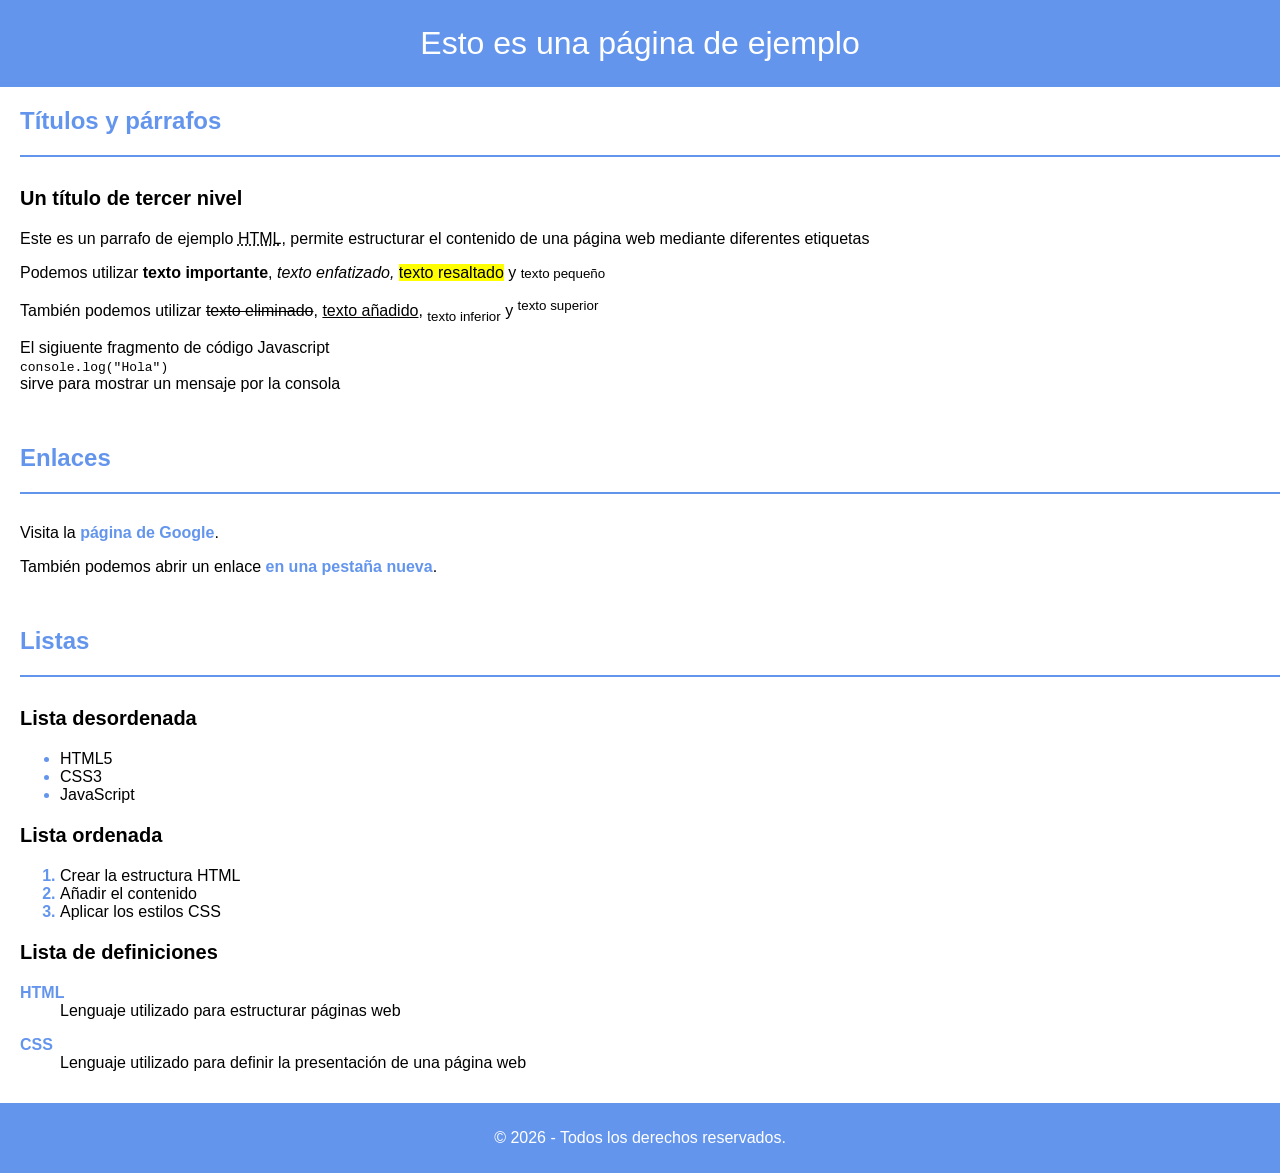
<file: UD2/Actividad 1/index.html>
<!DOCTYPE html>
<html lang="en">
<head>
    <meta charset="UTF-8">
    <meta name="viewport" content="width=device-width, initial-scale=1.0">
    <link rel="stylesheet" href="style.css">
    <title>Página principal</title>
</head>
<body>
    <header>
        <h1 class="titulo">Esto es una página de ejemplo</h1>
    </header>
    <main>
        <section>
            <h2>Títulos y párrafos</h2>
            <hr>
            <h3>Un título de tercer nivel</h3>

            <p>Este es un parrafo de ejemplo <abbr title="">HTML</abbr>, permite estructurar el
            contenido de una página web mediante diferentes etiquetas</p>

            <p>Podemos utilizar <b>texto importante</b>, <i>texto enfatizado,</i>
            <mark>texto resaltado</mark> y <small>texto pequeño</small></p>

            <p>También podemos utilizar <strike>texto eliminado</strike>, <ins>texto añadido</ins>,
            <sub>texto inferior</sub> y <sup>texto superior</sup></p>

            <p>El sigiuente fragmento de código Javascript <br> <code>console.log("Hola")</code> <br>
                sirve para mostrar un mensaje por la consola</p>
        </section>
        <section>
            <h2>Enlaces</h2>
            <hr>
            <p>Visita la <a href="https://google.com">página de Google</a>.</p>
            <p>También podemos abrir un enlace <a href="https://google.com" target="_blank">en una pestaña nueva</a>.</p>
        </section>
        <section>
            <h2>Listas</h2>
            <hr>
            <h3>Lista desordenada</h3>
            <ul>
                <li>HTML5</li>
                <li>CSS3</li>
                <li>JavaScript</li>
            </ul>
            <h3>Lista ordenada</h3>
            <ol>
                <li>Crear la estructura HTML</li>
                <li>Añadir el contenido</li>
                <li>Aplicar los estilos CSS</li>
            </ol>
            <h3>Lista de definiciones</h3>
            <dl>
                <dt>HTML</dt>
                <dd>Lenguaje utilizado para estructurar páginas web</dd>
            </dl>
            <dl>
                <dt>CSS</dt>
                <dd>Lenguaje utilizado para definir la presentación de una página web</dd>
            </dl>
        </section>
    </main>
    <footer>
        <p>&copy; 2026 - Todos los derechos reservados.</p>
    </footer>
</body>
</html>
</file>
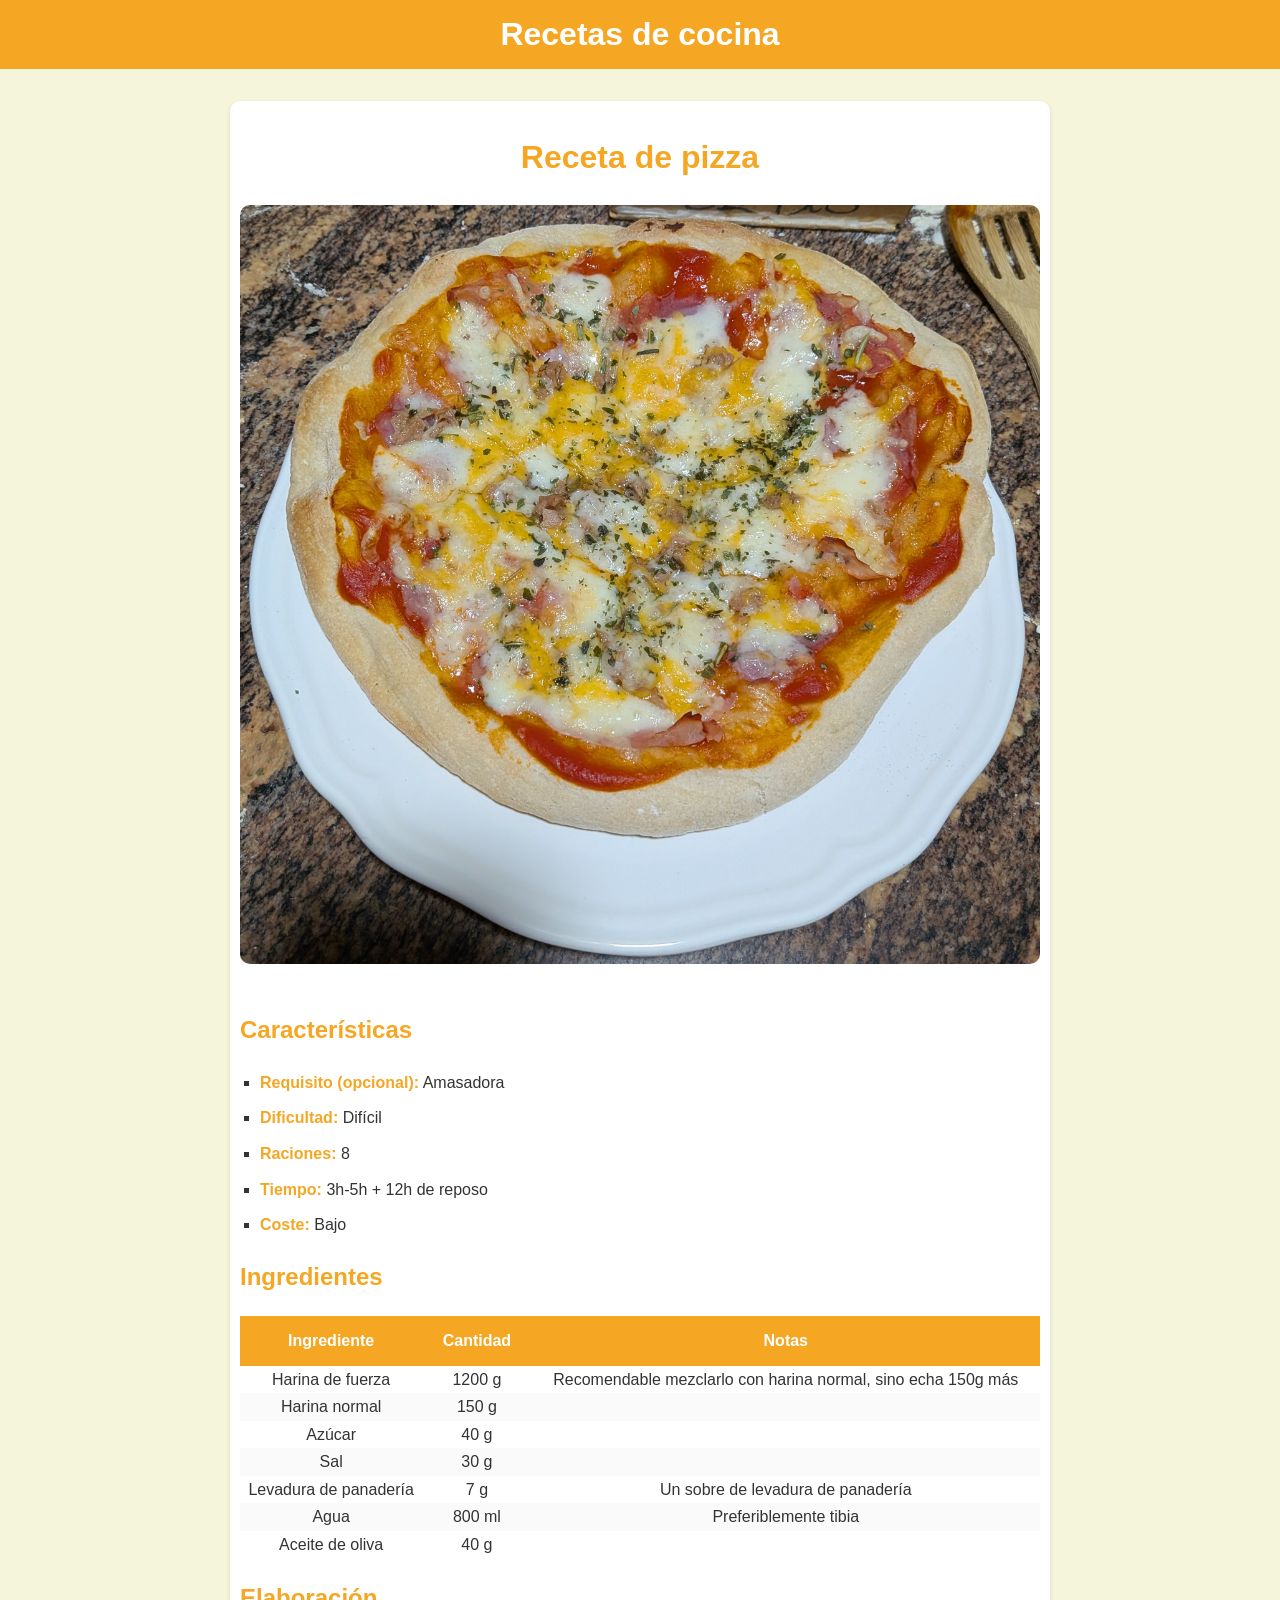
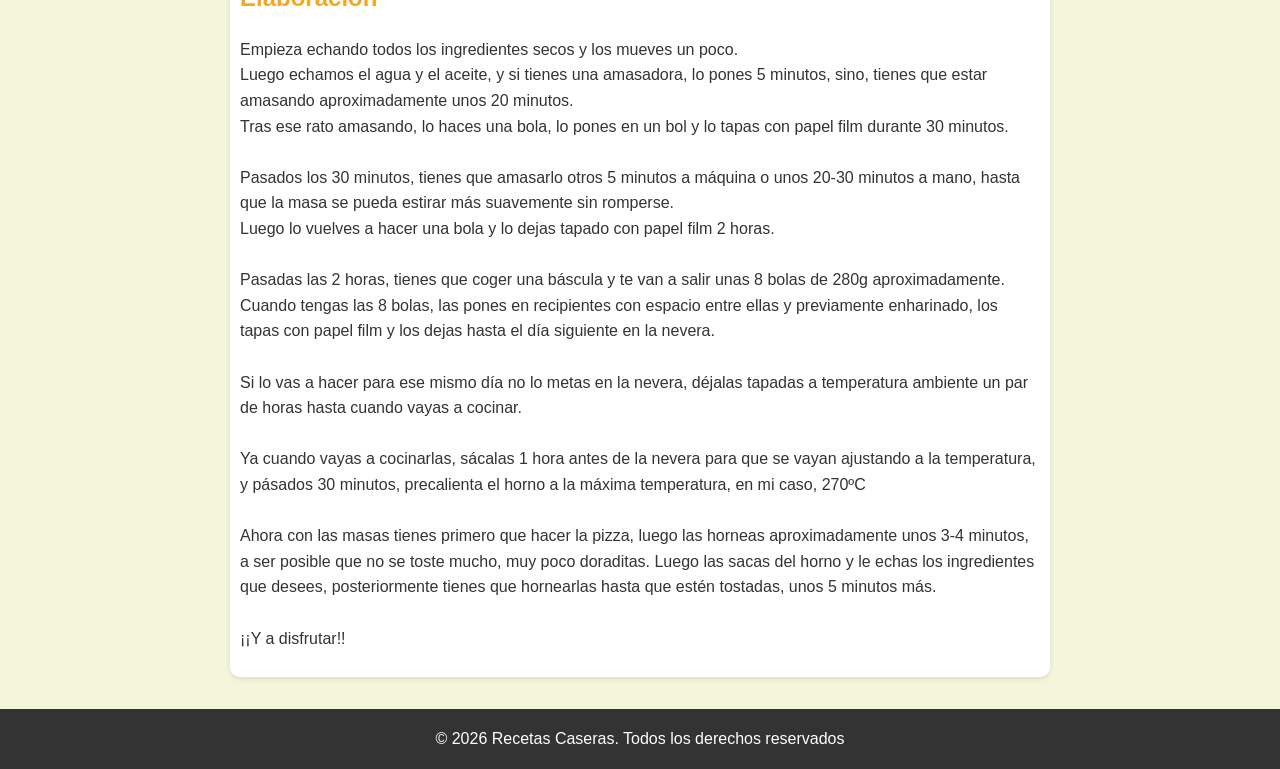
<file: UD2/Practica02/index.html>
﻿<!doctype html>
<html lang="es">
<head>
    <meta charset="UTF-8">
    <meta name="viewport"
          content="width=device-width, user-scalable=no, initial-scale=1.0, maximum-scale=1.0, minimum-scale=1.0">
    <meta http-equiv="X-UA-Compatible" content="ie=edge">
    <meta name="author" content="Mario Ruiz Merino">
    <link rel="stylesheet" href="estilos.css" type="text/css">
    <title>Recetas de cocina</title>
</head>
<body>
    <header>
        <h1>Recetas de cocina</h1>
    </header>
    <main>
        <div class="receta">
            <h1>Receta de pizza</h1>
            <div class="imagen-receta">
                <img src="imagenes/pizza.jpg" alt="Foto pizza">
            </div>
            <div class="caracteristicas">
                <h2>Características</h2>
                <ul>
                    <li><span class="caracteristicas-color">Requisito (opcional):</span> Amasadora</li>
                    <li><span class="caracteristicas-color">Dificultad:</span> Difícil</li>
                    <li><span class="caracteristicas-color">Raciones:</span> 8</li>
                    <li><span class="caracteristicas-color">Tiempo:</span> 3h-5h + 12h de reposo</li>
                    <li><span class="caracteristicas-color">Coste:</span> Bajo</li>
                </ul>
            </div>
            <div class="ingredientes">
                <h2>Ingredientes</h2>
                <table>
                    <thead>
                        <tr>
                            <th>Ingrediente</th>
                            <th>Cantidad</th>
                            <th>Notas</th>
                        </tr>
                    </thead>
                    <tbody>
                        <tr>
                            <td>Harina de fuerza</td>
                            <td>1200 g</td>
                            <td>Recomendable mezclarlo con harina normal, sino echa 150g más </td>
                        </tr>
                        <tr>
                            <td>Harina normal</td>
                            <td>150 g</td>
                            <td></td>
                        </tr>
                        <tr>
                            <td>Azúcar</td>
                            <td>40 g</td>
                            <td></td>
                        </tr>
                        <tr>
                            <td>Sal</td>
                            <td>30 g</td>
                            <td></td>
                        </tr>
                        <tr>
                            <td>Levadura de panadería</td>
                            <td>7 g</td>
                            <td>Un sobre de levadura de panadería</td>
                        </tr>
                        <tr>
                            <td>Agua</td>
                            <td>800 ml</td>
                            <td>Preferiblemente tibia</td>
                        </tr>
                        <tr>
                            <td>Aceite de oliva</td>
                            <td>40 g</td>
                            <td></td>
                        </tr>
                    </tbody>
                </table>
            </div>
            <div class="elaboracion">
                <h2>Elaboración</h2>
                <p>
                    Empieza echando todos los ingredientes secos y los mueves un poco. <br>
                    Luego echamos el agua y el aceite, y si tienes una amasadora, lo pones 5 minutos, sino, tienes que estar amasando aproximadamente unos 20 minutos. <br>
                    Tras ese rato amasando, lo haces una bola, lo pones en un bol y lo tapas con papel film durante 30 minutos. <br> <br>

                    Pasados los 30 minutos, tienes que amasarlo otros 5 minutos a máquina o unos 20-30 minutos a mano, hasta que la masa se pueda estirar más suavemente sin romperse.<br>
                    Luego lo vuelves a hacer una bola y lo dejas tapado con papel film 2 horas. <br> <br>

                    Pasadas las 2 horas, tienes que coger una báscula y te van a salir unas 8 bolas de 280g aproximadamente. Cuando tengas las 8 bolas, las pones en recipientes con espacio entre ellas
                    y previamente enharinado, los tapas con papel film y los dejas hasta el día siguiente en la nevera. <br><br>

                    Si lo vas a hacer para ese mismo día no lo metas en la nevera, déjalas tapadas a temperatura ambiente un par de horas hasta cuando vayas a cocinar. <br><br>

                    Ya cuando vayas a cocinarlas, sácalas 1 hora antes de la nevera para que se vayan ajustando a la temperatura, y pásados 30 minutos, precalienta el horno a la máxima temperatura, en mi caso, 270ºC <br><br>

                    Ahora con las masas tienes primero que hacer la pizza, luego las horneas aproximadamente unos 3-4 minutos, a ser posible que no se toste mucho, muy poco doraditas. Luego las sacas del horno
                    y le echas los ingredientes que desees, posteriormente tienes que hornearlas hasta que estén tostadas, unos 5 minutos más. <br><br>

                    ¡¡Y a disfrutar!!
                </p>
            </div>
        </div>
    </main>
    <footer>
        <p>&copy; 2026 Recetas Caseras. Todos los derechos reservados</p>
    </footer>
</body>
</html>
</file>
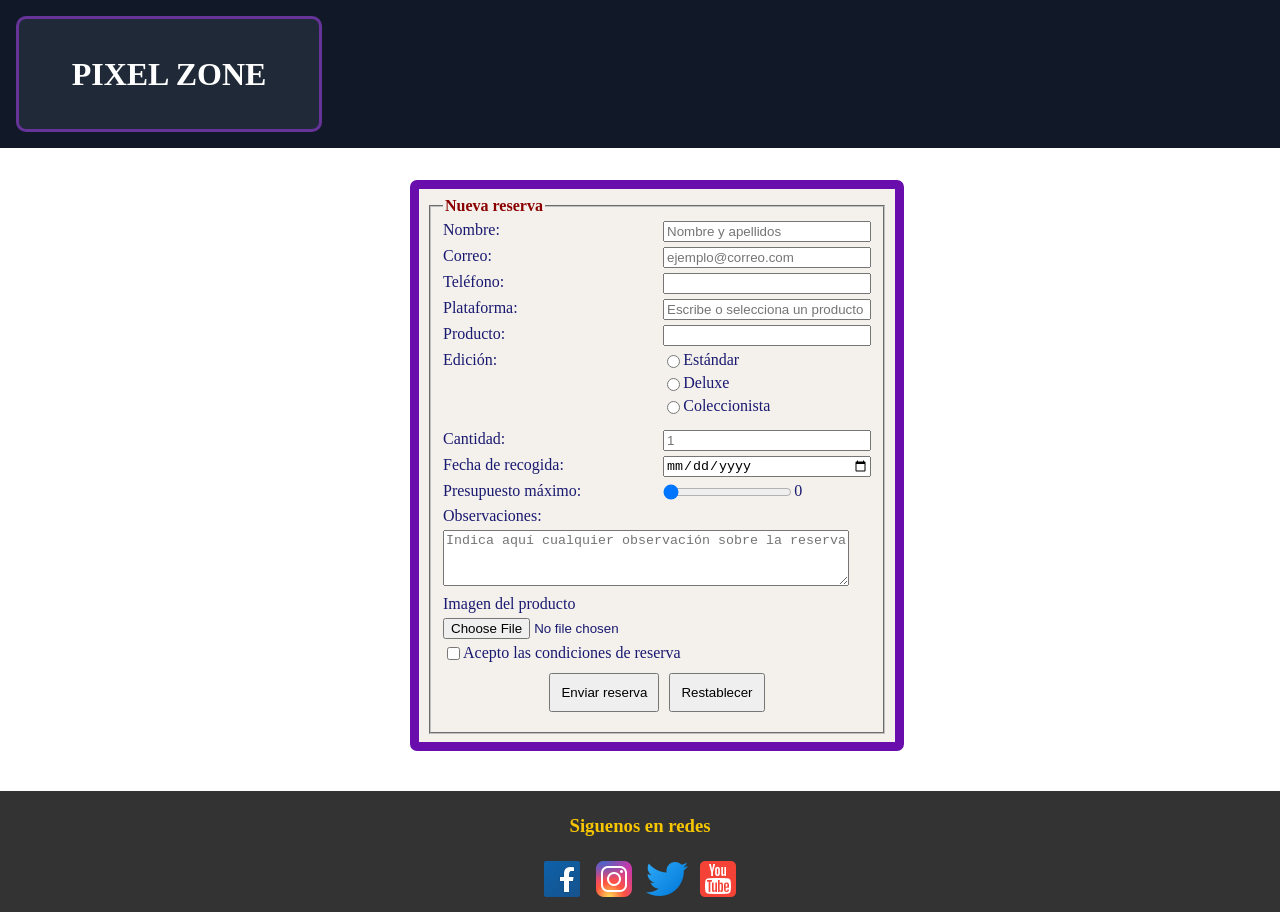
<file: UD2/Practica03/index.html>
<!doctype html>
<html lang="es">
<head>
    <meta charset="UTF-8">
    <meta name="viewport"
          content="width=device-width, user-scalable=no, initial-scale=1.0, maximum-scale=1.0, minimum-scale=1.0">
    <meta http-equiv="X-UA-Compatible" content="ie=edge">
    <meta name="author" content="Mario Ruiz Merino">
    <link rel="stylesheet" href="index.css">
    <title>Pixel Zone - Nueva reserva</title>
</head>
<body>
    <header>
        <div class="logo">
            <h1>PIXEL ZONE</h1>
        </div>
    </header>
    <main>
        <div class="formulario">
            <form action="/procesarreserva.php" method="post">
                <fieldset>
                    <legend>Nueva reserva</legend>
                    <div>
                        <label for="nombre">Nombre:</label>
                        <input type="text" id="nombre" name="nombre" placeholder="Nombre y apellidos" required>
                    </div>
                    <div>
                        <label for="correo">Correo:</label>
                        <input type="email" id="correo" name="correo" placeholder="ejemplo@correo.com" required>
                    </div>

                    <div>
                        <label for="telefono">Teléfono:</label>
                        <input type="tel" id="telefono" name="telefono">
                    </div>

                    <div>
                        <label for="plataforma">Plataforma:</label>
                        <input type="text" id="plataforma" name="plataforma" placeholder="Escribe o selecciona un producto" required>
                    </div>

                    <div>
                        <label for="producto">Producto:</label>
                        <input list="productos" id="producto" name="producto" required>
                        <datalist id="productos" >
                            <option value="fc27">EA Sports FC 27</option>
                            <option value="minecraft">Minecraft</option>
                            <option value="mariokart">Mario Kart</option>
                            <option value="gtav">Grand Theft Auto 5</option>
                            <option value="zelda">The Legend of Zelda</option>
                        </datalist>
                    </div>

                    <div>
                        <label>Edición:</label> <br>
                        <div class="radio">
                            <div>
                                <input type="radio" id="estandar" name="edicion" required> <br>
                                <label for="estandar">Estándar</label>
                            </div>
                            <div>
                                <input type="radio" id="deluxe" name="edicion" required> <br>
                                <label for="deluxe">Deluxe</label>
                            </div>
                            <div>
                                <input type="radio" id="coleccionista" name="edicion" required> <br>
                                <label for="coleccionista">Coleccionista</label>
                            </div>
                        </div>
                    </div>

                    <div>
                        <label for="cantidad">Cantidad:</label>
                        <input type="number" id="cantidad" name="cantidad" placeholder="1" required>
                    </div>

                    <div>
                        <label for="fecha">Fecha de recogida:</label>
                        <input type="date" id="fecha" name="fecha" placeholder="Nombre y apellidos" required>
                    </div>

                    <div>
                        <label for="presupuesto">Presupuesto máximo:</label>
                        <input type="range" id="presupuesto" name="presupuesto" value="0" max="1000"
                               oninput="this.nextElementSibling.value = this.value" required>
                        <output for="presupuesto">0</output>
                    </div>

                    <div class="observacion">
                        <label for="observaciones">Observaciones:</label>
                        <textarea id="observaciones" cols="30" rows="20" style="field-sizing: content"
                                  placeholder="Indica aquí cualquier observación sobre la reserva"></textarea>
                    </div>

                    <div class="imagen">
                        <label for="imagen">Imagen del producto</label>
                        <input type="file" id="imagen" name="imagen">
                    </div>
                    <div>
                        <input type="checkbox" required>
                        <p>Acepto las condiciones de reserva</p>
                    </div>

                    <div class="botones">
                        <button type="submit">Enviar reserva</button>
                        <button type="reset">Restablecer</button>
                    </div>
                </fieldset>
            </form>
        </div>
    </main>
    <footer>
        <div>
            <h3>Siguenos en redes</h3>
        </div>
        <div>
            <a href="https://facebook.com"><img src="imagenes/icons8-facebook-48.png" alt="Facebook"></a>
            <a href="https://instagram.com"><img src="imagenes/icons8-instagram-48.png" alt="Instagram"></a>
            <a href="https://x.com"><img src="imagenes/icons8-twitter-48.png" alt="Twitter"></a>
            <a href="https://youtube.com"><img src="imagenes/icons8-youtube-48.png" alt="Youtube"></a>
        </div>
    </footer>
</body>
</html>
</file>
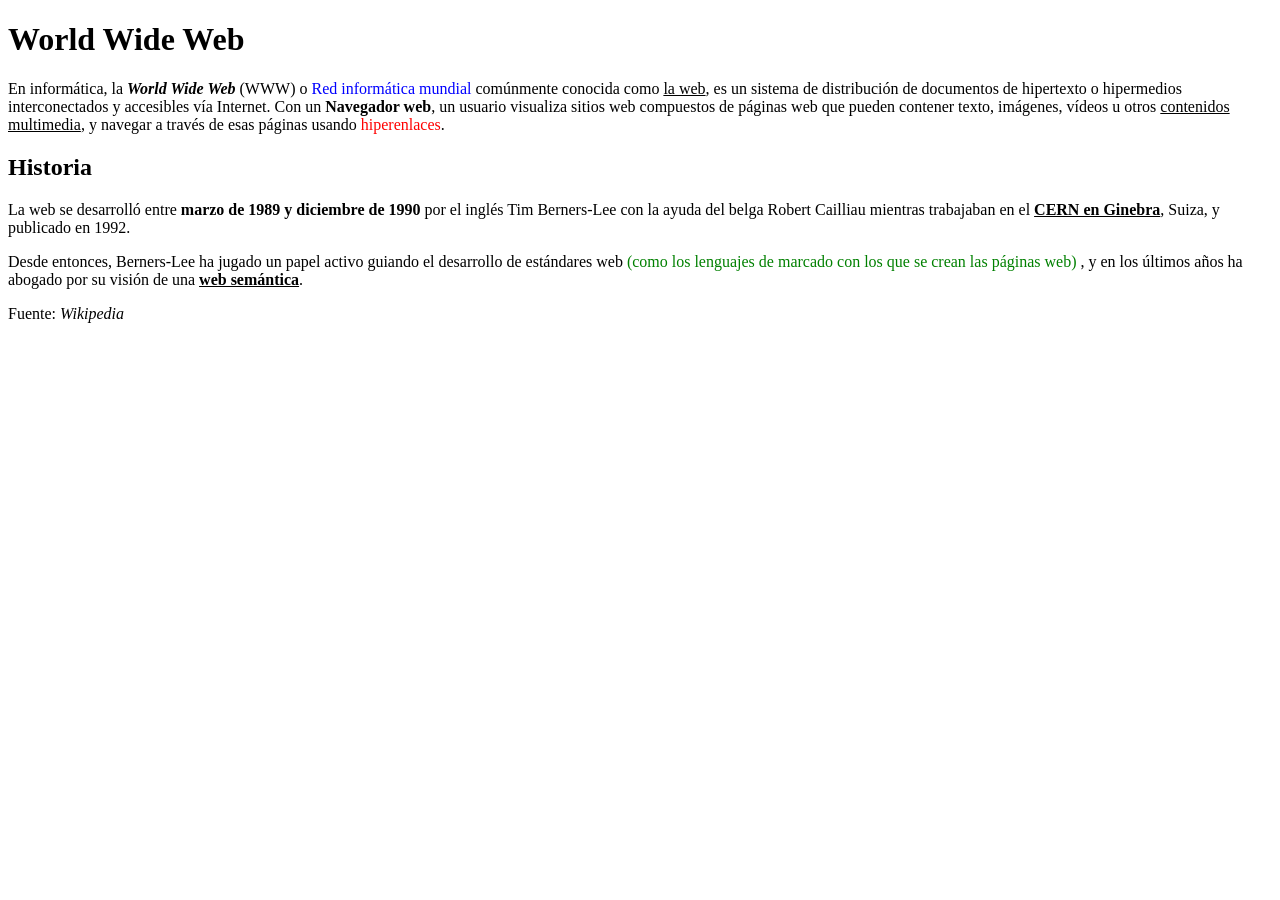
<file: UD2/Relacion00/Ejercicio2/index.html>
<!DOCTYPE html>
<html lang="en">
<head>
    <meta charset="UTF-8">
    <meta name="viewport" content="width=device-width, initial-scale=1.0">
    <title>Document</title>
</head>
<body>
    <h1>World Wide Web</h1>
    <p>En informática, la <b><em>World Wide Web</em></b> (WWW) o <span style="color:blue">Red informática mundial</span>
        comúnmente conocida como <spam style="text-decoration: underline;">la web</spam>, es un sistema de distribución de documentos de hipertexto o 
        hipermedios interconectados y accesibles vía Internet. Con un <b>Navegador web</b>, un usuario 
        visualiza sitios web compuestos de páginas web que pueden contener texto, imágenes, vídeos u 
        otros <u>contenidos multimedia</u>, y navegar a través de esas páginas usando <span style="color: red;">
        hiperenlaces</span>.</p>
    <h2>Historia</h2>
    <p>La web se desarrolló entre <b>marzo de 1989 y diciembre de 1990</b> por el inglés Tim Berners-Lee 
        con la ayuda del belga Robert Cailliau mientras trabajaban en el <b><u>CERN en Ginebra</u></b>, Suiza, y 
        publicado en 1992.</p>
    <p>Desde entonces, Berners-Lee ha jugado un papel activo guiando el desarrollo de estándares web 
        <span style="color: green;">(como los lenguajes de marcado con los que se crean las páginas web)
        </span>, y en los últimos años ha 
        abogado por su visión de una <b><u>web semántica</b></u>.</p>
    <p>Fuente: <i>Wikipedia</i></p>
</body>
</html>
</file>
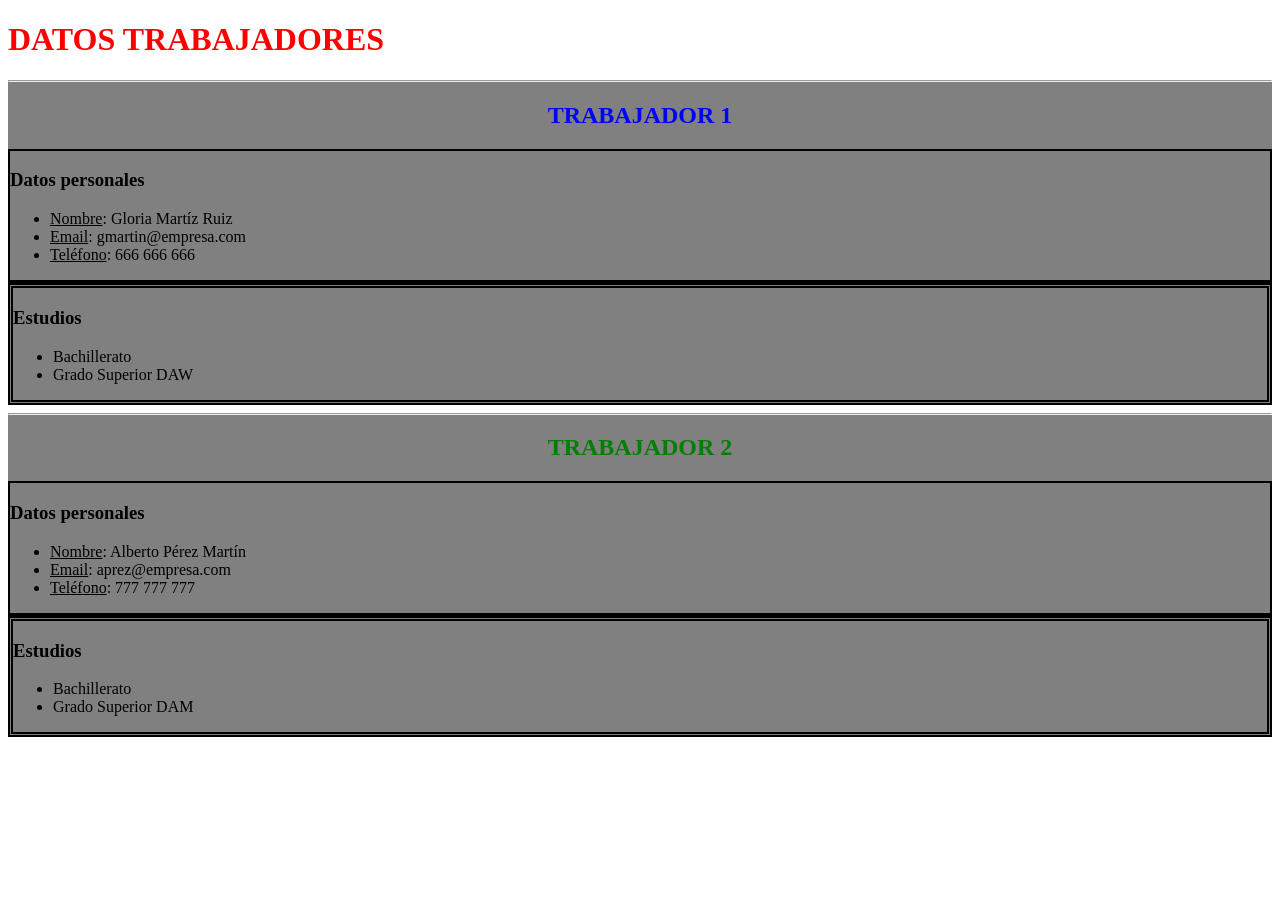
<file: UD2/Relacion00/Ejercicio3/index.html>
<!DOCTYPE html>
<html>
    <head>
        <meta charset="UTF-8">
        <meta name="viewport" content="width=device-width, initial-scale=1.0">
        <link rel="stylesheet" href="style.css">
        <title>Ejercicio 3 Relación 00</title>
    </head>
    <body>
        <h1 class="titulo">DATOS TRABAJADORES</h1>
        <div class="trabajador">
            <hr>
            <h2 class="t1">TRABAJADOR 1</h2>
            <div class="datos-personales">
                <h3>Datos personales</h3>
                <ul>
                    <li><span class="texto-subrayado">Nombre</span>: Gloria Martíz Ruiz</li>
                    <li><span class="texto-subrayado">Email</span>: gmartin@empresa.com</li>
                    <li><span class="texto-subrayado">Teléfono</span>: 666 666 666</li>
                </ul>
            </div>
            <div class="estudios">
                <h3>Estudios</h3>
                <ul>
                    <li>Bachillerato</li>
                    <li>Grado Superior DAW</li>
                </ul>
            </div>
        </div>
        <div class="trabajador">
            <hr>
            <h2 class="t2">TRABAJADOR 2</h2>
            <div class="datos-personales">
                <h3>Datos personales</h3>
                <ul>
                    <li><span class="texto-subrayado">Nombre</span>: Alberto Pérez Martín</li>
                    <li><span class="texto-subrayado">Email</span>: aprez@empresa.com</li>
                    <li><span class="texto-subrayado">Teléfono</span>: 777 777 777</li>
                </ul>
            </div>
            <div class="estudios">
                <h3>Estudios</h3>
                <ul>
                    <li>Bachillerato</li>
                    <li>Grado Superior DAM</li>
                </ul>
            </div>
        </div>
    </body>
</html>
</file>
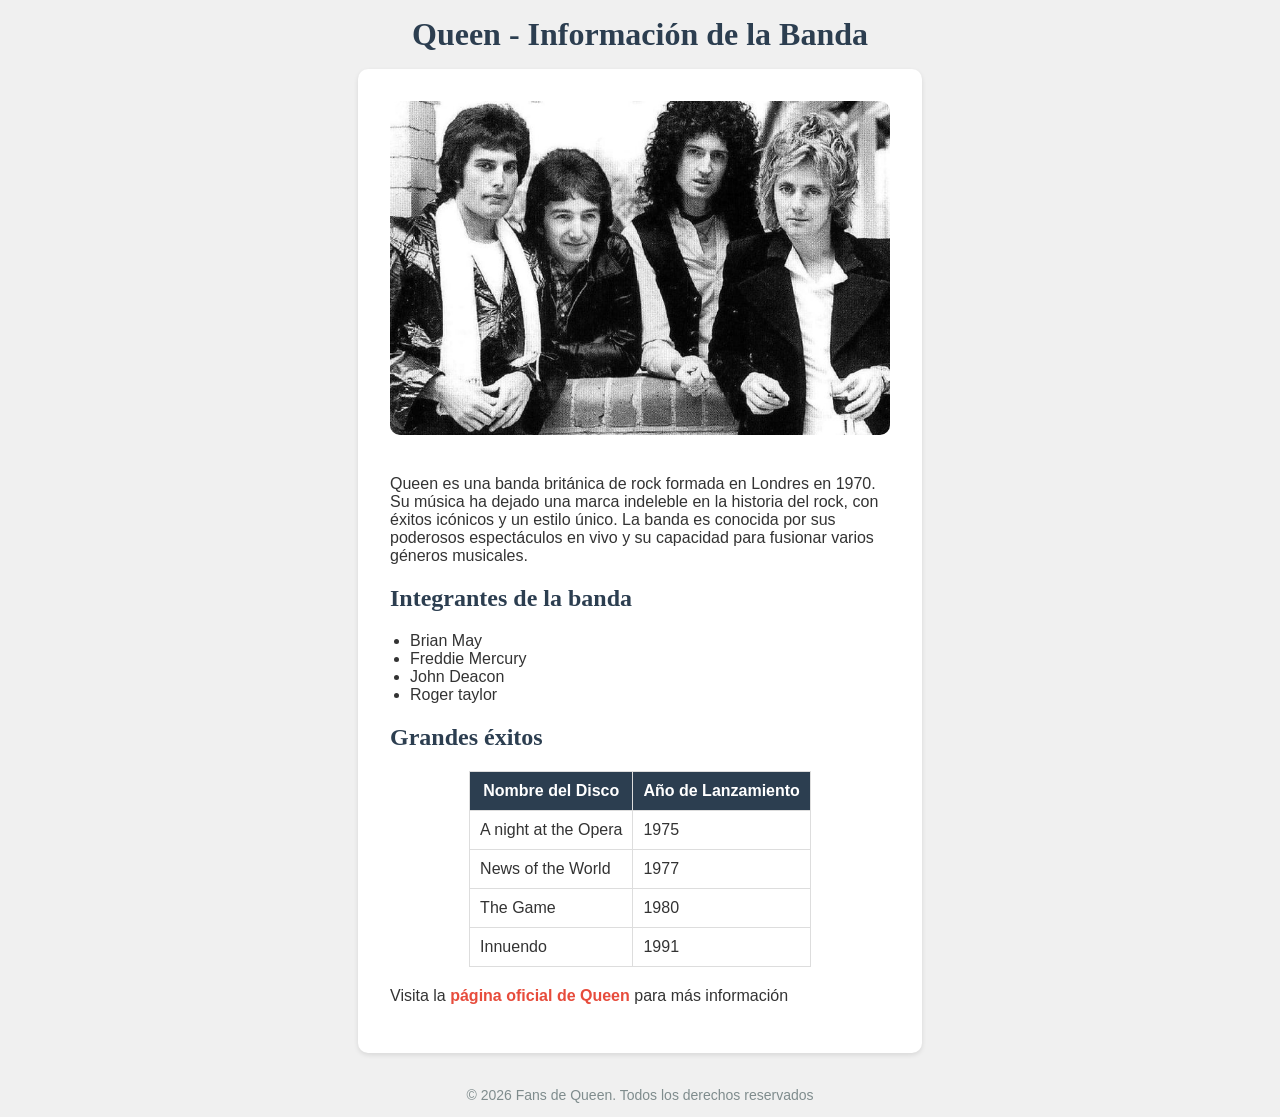
<file: UD2/Practica01/queen.html>
<!DOCTYPE html>
<html lang="es">
<head>
    <meta charset="UTF-8">
    <meta name="viewport" content="width=device-width, initial-scale=1.0">
    <meta name="author" content="Mario Ruiz Merino">
    <meta name="description" content="Ejercicio 05 relación HTML">
    <link rel="stylesheet" href="estilos.css" type="text/css"/>
    <title>Ejercico 05 HTML</title>
</head>
<body>
    <header>
        <h1>Queen - Información de la Banda</h1>
    </header>
    <main>
        <div class="imagen-banda">
            <img src="queen.jpg" alt="Foto queen">
        </div>
        <p>Queen es una banda británica de rock formada en Londres en 1970.
            Su música ha dejado una marca indeleble en la historia del rock, con
            éxitos icónicos y un estilo único. La banda es conocida por sus
            poderosos espectáculos en vivo y su capacidad para fusionar varios
            géneros musicales.
        </p>
        <div class="lista-integrantes">
            <h2>Integrantes de la banda</h2>
            <ul>
                <li>Brian May</li>
                <li>Freddie Mercury</li>
                <li>John Deacon</li>
                <li>Roger taylor</li>
            </ul>
        </div>
        <div class="tabla-exitos">
            <h2>Grandes éxitos</h2>
            <table>
                <tr>
                    <th>Nombre del Disco</th>
                    <th>Año de Lanzamiento</th>
                <tr>
                    <td>A night at the Opera</td>
                    <td>1975</td>
                </tr>
                <tr>
                    <td>News of the World</td>
                    <td>1977</td>
                </tr>
                <tr>
                    <td>The Game</td>
                    <td>1980</td>
                </tr>
                <tr>
                    <td>Innuendo</td>
                    <td>1991</td>
                </tr>
            </table>
        </div>
        <div>
            <p>Visita la <a href="https://queenonline.com">página oficial de Queen</a> para más información</p>
        </div>
    </main>
    <footer>
        <p>&copy; 2026 Fans de Queen. Todos los derechos reservados</p>
    </footer>
</body>
</html>
</file>
<file: UD2/Actividad 1/style.css>
/* General */
body {
    margin: 0;
    font-family: sans-serif;
    min-height: 100vh;
    display: flex;
    flex-direction: column;
}

/* Header */
header, footer {
    background-color: cornflowerblue;
}

.titulo {
    margin: 0;
    padding: 10px;
    padding-top: 25px;
    padding-bottom: 25px;
    text-align: center;
    color: white;
    font-weight: normal;
}

/* Main */
main {
    margin-left: 20px;
    flex-grow: 1;
}

section {
    padding-bottom: 15px;
}

h2 {
    color: cornflowerblue;
}

hr{
    border: 1px solid cornflowerblue;
    margin-bottom: 30px;
}

h3 {
    font-size: 20px;
}

a {
    font-weight: bold;
    color: cornflowerblue;
    text-decoration: none;
}

ul li::marker, ol li::marker  {
    color: cornflowerblue;
    font-weight: bold;
}

dt {
    color: cornflowerblue;
    font-weight: bold;
}

/* Footer */
Footer {
    padding: 10px;
    text-align: center;
    color: white;
    font-weight: normal;
}
</file>
<file: UD2/Practica02/estilos.css>
body{
    font-family: Arial, sans-serif;
    box-sizing: border-box;
    margin: 0;
    padding: 0;
    display: flex;
    flex-direction: column;
    flex-grow: 1;
    min-height: 100vh;
}

header{
    background-color: #F5A623;
    color: white;
    display: flex;
    flex-direction: column;
    justify-content: center;
    align-items: center;
    padding: 1rem;

    h1 {
        margin: 0;
    }
}

main{
    background-color: beige;
    padding: 2rem;
}

.receta{
    background-color: white;
    color: #333;
    box-shadow: 0 2px 5px rgba(0, 0, 0, 0.1);
    max-width: 800px;
    border-radius: 10px;
    padding: 10px;
    margin: 0 auto;
    line-height: 1.6;

    h1 {
        text-align: center;
        color: #F5A623;
    }

    h2{
        color: #F5A623;
    }
}

.imagen-receta img{
        margin-bottom: 20px;
        height: auto;
        align-items: center;
        border-radius: 10px;
        max-width: 100%;
}

ul{
    list-style-type: square;
    padding-left: 20px;

    li{
        margin-bottom: 10px;
    }

    span {
        color: #F5A623;
        font-weight: bold;
    }
}

.ingredientes {
    margin-top: 0.5rem;

    table{
        width: 100%;
        border-collapse: collapse;

        thead{
            background-color: #F5A623;
            color: white;
            font-weight: bold;
            text-align: center;

            th {
            padding: 0.75rem 1rem;
            }
        }

        tbody {
            th {
                padding: 0.65rem 1rem;
            }

            border-bottom: 1px solid #eee;
            tr:nth-child(even) {
                background-color: #fafafa;
            }

            &:last-child {
                border-bottom: 0;
            }

            text-align: center;
        }

    }
}


footer{
    background-color: #333;
    color: white;
    text-align: center;
    padding: 5px 15px;
}
</file>
<file: UD2/Practica03/index.css>
body{
    box-sizing: border-box;
    margin: 0;
    padding: 0;
    min-height: 100vh;
    display: flex;
    flex-direction: column;

    /* Cabecera */
    header{
        justify-items: center;
        background-color: #111827;
        align-items: center;
        padding: 1rem;


        .logo{
            display: flex;
            border: 3px solid rebeccapurple;
            border-radius: 10px;
            width: 300px;
            height: 110px;
            justify-content: center;
            color: white;
            background-color: #1F2937;

            h1{
                align-content: center;
            }
        }
    }


    /* Contenido principal */
    main{
        flex: 1;
        padding: 2rem;

        .formulario{
            margin: 0 auto;
            width: 460px;
        }
        form{
            background-color: #F4F1ED;
            color: midnightblue;
            border: 9px solid #6A0DAD;
            border-radius: 7px;
            width: 460px;
            padding: 0.5rem;

            legend{
                font-weight: bold;
                color: darkred;
            }

            display: flex;
            flex-direction: column;
            gap: 10px;
            margin-bottom: 8px;

            input, label{
                display: flex;
                flex-direction: column;
            }

            .radio{
                flex-direction: column;
                margin-left: 165px;
            }

            #presupuesto{
                margin-left: 82px;
            }

            #nombre, #correo, #telefono, #plataforma, #producto, #cantidad, #fecha{
                display: flex;
                width: 200px;
                margin-left: auto;
            }
            #fecha{
                width: 203px;
            }

            .observacion, .imagen{
                display: block;
                label{
                    margin-bottom: 5px;
                }
            }


            textarea{
                width: 400px;
                min-height: 50px;
            }

            p, label, div{
                display: flex;

                margin: 0;
                padding: 0;
            }

            div{
                margin-bottom: 5px;
            }
            /* Botones */
            .botones{
               gap: 10px;
                display: flex;
                margin: 10px;
                justify-content: center
            }
            button{
                padding: 10px;
            }
        }

    }


    /* Enlaces */
    a{
        text-decoration: none;
        color: white;
    }


    /* Pie de página */
    footer{
        background-color: #333;
        color: white;
        text-align: center;
        padding: 5px;

        img{
            height: 48px;
            width: 48px;
        }

        h3{
            color: #F7c600;
        }
    }

}
</file>
<file: UD2/Relacion00/Ejercicio3/style.css>
.titulo {
    color: red;
}

.trabajador {
    background-color: gray;
}

h2 {
    text-align: center;
}

/* Aplica a todos los descendientes h2 del primer trabajador (psudoclase nth-of-type()) */ 
.trabajador:nth-of-type(1) h2{
    color: blue;
}

/* Aplica a todos los descendientes h2 del segundo trabajador (psudoclase nth-of-type()) */ 
.trabajador:nth-of-type(2) h2{
    color: green;
}


.datos-personales {
    border: 2px black solid;
    border-bottom: 3px black solid;
}

.estudios {
    border: 5px black double;
}

.texto-subrayado {
    text-decoration: underline;
}
</file>
<file: UD2/Practica01/estilos.css>
*{
    font-family: 'Arial', sans-serif;
}

body {
    color: #333;
    background-color: #F0F0F0;
    min-height: 100vh;
    display: flex;
    flex-grow: 1;
    flex-direction: column;
    margin: 0;
    box-sizing: border-box;

    header{
        display: flex;
        flex-direction: column;
        text-align: center;
        align-self: center;
        align-items: center;
        padding: 1rem;


        h1{
            margin: 0;
            text-align: center;
        }
    }

    h1,h2 {
        font-family: 'Georgia', serif;
        color: #2C3E50;
    }

    main{

        background-color: #FFF;
        box-shadow: 0 2px 5px rgba(0,0,0,0.1);
        max-width: 500px;
        align-self: center;
        border-radius: 10px;
        padding: 2rem;


        img {
            text-align: center;
            margin-bottom: 20px;
            width: 100%;
            border-radius: 10px;
        }

        ul{
            list-style: disc;
            padding-left: 20px;
        }


        .tabla-exitos table {
            border-collapse: collapse;
            border: 1px solid #DDD;
            margin: 0 auto 20px;
        }

        .tabla-exitos th{
            background-color: #2C3E50;
            color: white;
            text-align: center;
            border: 1px solid #DDD;
        }

        table{
            align-self: center;
            align-items: center;
            align-content: center;
        }

        td, th{
            padding: 10px;
            text-align: left;
            white-space: nowrap;
            border: 1px solid #DDD;
        }

        a{
            color: #E74C3C;
            text-decoration: none;
            font-weight: bold;

            &:hover{
                color: #C0392B;
            }
        }
    }

    footer{
        color: #7F8C8D;
        text-align: center;
        margin-top: 20px;
        font-size: 14px;
    }

}
</file>
